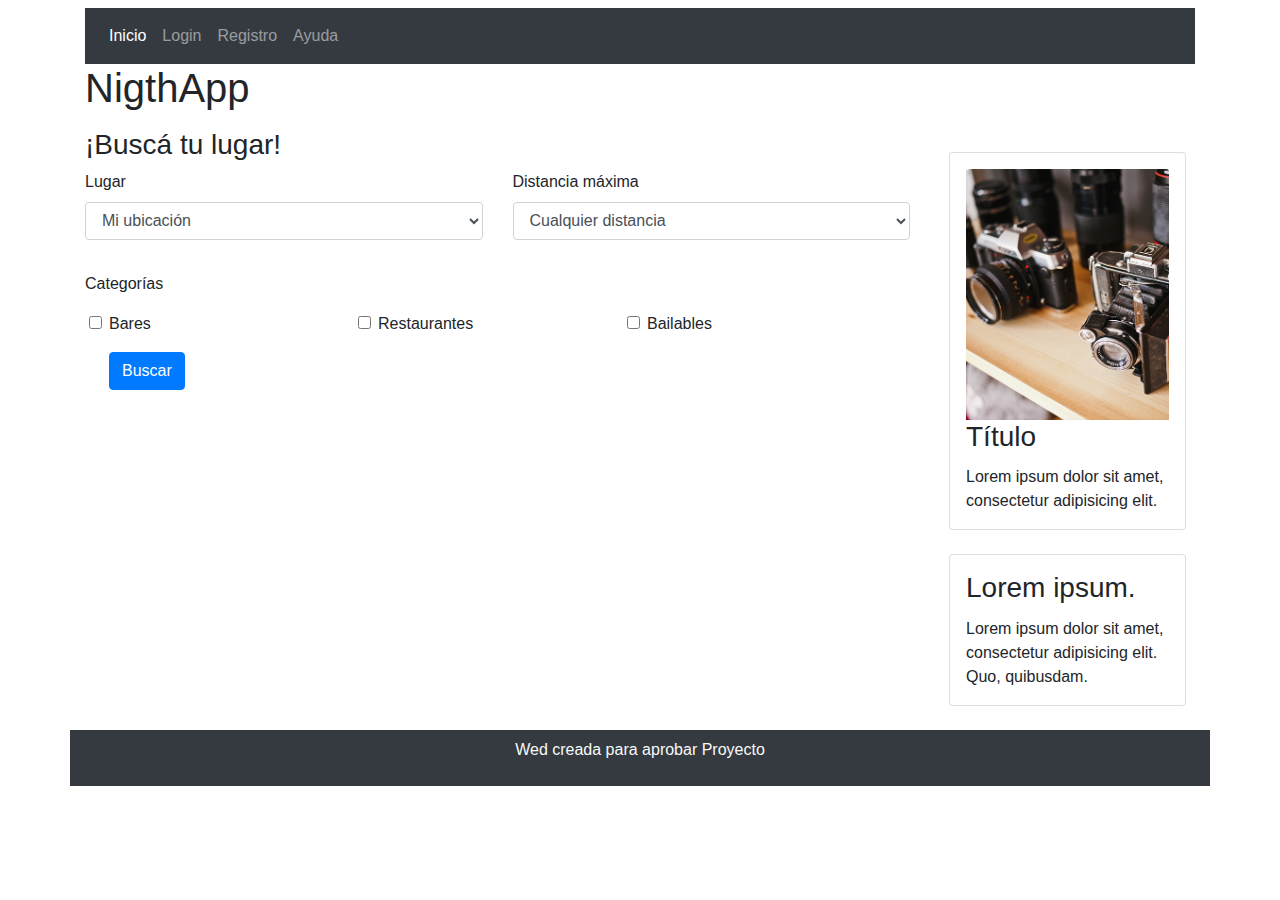
<file: index.html>
<!DOCTYPE html>
<html lang="en">
<head>
	<meta charset="utf-8">
	<title>NigthApp</title>
	<meta name="viewport" content="width=device-width, initial-scale=1, shrink-to-fit=no">
	<link rel="stylesheet" type="text/css" href="css/bootstrap.min.css">
    <link rel="stylesheet" type="text/css" href="css/estilos.css">
</head>
<body>
    <header>
        <div class="container">
           <div class="row">
               <div class="col-12 mt-2">
                   <nav class="navbar navbar-expand-sm bg-dark navbar-dark">
                     <button class="navbar-toggler" type="button" data-toggle="collapse" data-target="#navbarSupportedContent" aria-controls="navbarSupportedContent" aria-expanded="false" aria-label="Toggle navigation">
    <span class="navbar-toggler-icon"></span>
  </button>
                      <div class="collapse navbar-collapse" id="navbarSupportedContent">
                      <ul class="navbar-nav bg-inverse">
                          <li class="nav-item">
                               <a href="index.html" class="nav-link active">Inicio</a>
                            </li>
                            <li class="nav-item">
                                <a href="index.html" class="nav-link">Login</a>
                            </li>
                            <li class="nav-item">
                                <a href="index.html" class="nav-link">Registro</a>
                            </li>
                            <li class="nav-item">
                                <a href="index.html" class="nav-link">Ayuda</a>
                            </li>
                        </ul>
                       </div>
                   </nav>
                    
               </div>
           </div>
        </div>
        <div class="container">
            <h1>NigthApp</h1>
        </div>
    </header>
    <div class="container">
        <section class="row mt-3">
            <div class="col-xs-12 col-sm-8 col-md-9">
               <h3>¡Buscá tu lugar!</h3>
                <form action="">
                  <div class="form-group row">
                     <div class="col-xs-12 col-sm-12 col-md-6 mb-3">
                         <label for="Lugar">Lugar</label>
                         <Select name="lugar" class="form-control" id="lugar">
                         <option value="ubicacion" selected>Mi ubicación</option>
                         <option value="caba">CABA</option>
                         <option value="florenciovarela">Florencio Varela</option>
                         <option value="laplata">La Plata</option>
                         <option value="quilmes">Quilmes</option>
                         </Select>
                     </div>
                     <div class="col-xs-12 col-sm-12 col-md-6 mb-3">
                         <label for="distancia">Distancia máxima</label>
                      <Select name="distancia" class="form-control" id="distancia">
                          <option value="CualquierDistancia" selected>Cualquier distancia</option>
                          <option value="5km">5 km</option>
                          <option value="5km">10 km</option>
                          <option value="5km">15 km</option>
                          <option value="5km">20 km</option>
                          <option value="5km">50 km</option>
                      </Select>
                     </div>    
                  </div>
                  <div class="row">
                      <div class="col-12">
                          <p>Categorías</p>
                      </div>
                  </div>
                  <div class=" form-group row  px-4">
                     <div class="col-xs-12 col-sm-12 col-md-4">
                        <div class="form-check-label">
                             <label class="form-check-label">
                                <input type="checkbox" name="categoria_bar" id="categoria_bar" class="form-check-input mr-2">Bares
                             </label>
                          </div>
                      </div>
                      <div class="col-xs-12 col-sm-12 col-md-4">                    
                          <div class="form-check-label">
                            <label  class="form-check-label">
                             <input type="checkbox" name="categoria_restaurante" id="categoria_restaurante" class="form-check-input mr-2">Restaurantes
                             </label>                      
                          </div>
                      </div>
                      <div class="col-xs-12 col-sm-12 col-md-4">
                    
                          <div class="form-check-label">
                            <label  class="form-check-label">
                             <input type="checkbox" name="categoria_balialble" id="categoria_bar" class="form-check-input mr-2">Bailables
                             </label>                      
                          </div>
                      </div>
                    </div>
                     <div class=" form-group  row  px-4">
                      <div class="col">
                              <button class="btn btn-primary" type="submit">Buscar</button>
                          </div>
                      
                  </div>
                  
                   
                    
                </form>
            </div>
            <aside class="col-xs-12 col-sm-4 col-md-3 p-4">
               <div class="card  p-3">
					<img src="img/bg1.jpg" class="card-img-top img-fluid" alt="">
					<div class="card-block">
						<h3 class="card-title">Título</h3>
						<p class="card-text">Lorem ipsum dolor sit amet, consectetur adipisicing elit. </p>
                   </div>
				</div>
              <br>
               <div class="card  p-3">
					<div class="card-block">
						<h3 class="card-title">Lorem ipsum.</h3>
						<p class="card-text">Lorem ipsum dolor sit amet, consectetur adipisicing elit. Quo, quibusdam.</p>
					</div>
				</div>
            </aside>
        </section>
        
    </div>
    <footer>
        <div class="container bg-dark text-light text-center p-2">
            <p>Wed creada para aprobar Proyecto</p>
        </div>
    </footer>
	
	
	
	<script type="text/javascript" src="js/jquery-3.4.1.min.js"></script>
	<script type="text/javascript" src="js/bootstrap.min.js"></script>

</body>
</html>
</file>
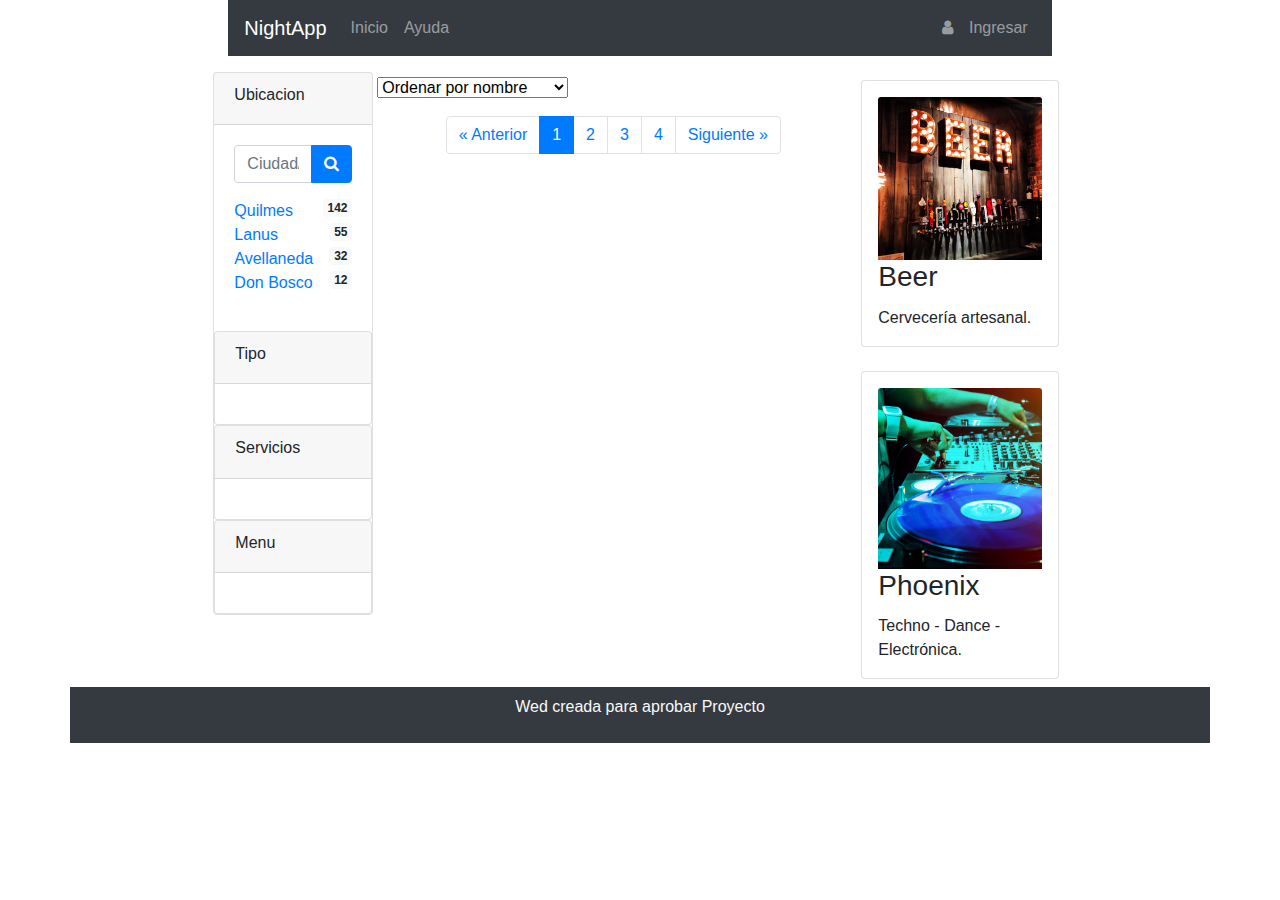
<file: consulta.html>
<!DOCTYPE html>
<html lang="en">

<head>
    <meta charset="utf-8">
    <title>NightApp</title>
    <meta name="viewport" content="width=device-width, initial-scale=1, shrink-to-fit=no">
    <link rel="stylesheet" type="text/css" href="css/bootstrap.min.css">
    <link rel="stylesheet" type="text/css" href="css/estilos.css">
    <link href="https://maxcdn.bootstrapcdn.com/font-awesome/4.2.0/css/font-awesome.min.css" rel="stylesheet">
    <link href="https://fonts.googleapis.com/css?family=Fredoka+One&display=swap" rel="stylesheet">
    <script>
    </script>
</head>

<body>
    <header>
        <!-- barra de navegación -->
        <div class="container col-8">
            <div class="row">
                <div class="col-12">
                    <nav class="navbar navbar-expand-sm bg-dark navbar-dark">
                        <a class="navbar-brand" href="#">NightApp</a>
                        <button class="navbar-toggler" type="button" data-toggle="collapse"
                            data-target="#navbarSupportedContent" aria-controls="navbarSupportedContent"
                            aria-expanded="false" aria-label="Toggle navigation">
                            <span class="navbar-toggler-icon"></span>
                        </button>
                        <div class="collapse navbar-collapse" id="navbarSupportedContent">
                            <ul class="navbar-nav bg-inverse">
                                <li class="nav-item">
                                    <a href="index.html" class="nav-link">Inicio</a>
                                </li>
                                <li class="nav-item">
                                    <a href="index.html" class="nav-link">Ayuda</a>
                                </li>
                            </ul>
                            <ul class="nav navbar-nav ml-auto">
                                <li class="nav-item">
                                    <a class="nav-link" data-toggle="modal" href="#modal-login"><i
                                            class="mr-3 fa fa-user"></i></i>Ingresar</a>
                                </li>
                            </ul>
                        </div>
                    </nav>

                </div>
            </div>
            <!-- fin de barra de navegación -->
            <!-- modal login-->
            <div class="modal fade" id="modal-login" tabindex="-1" role="dialog" aria-labelledby="modal-login"
                aria-hidden="true">
                <div class="modal-dialog modal-sm">
                    <div class="modal-content">
                        <div class="modal-body">
                            <div class="row">
                                <div class="col">
                                    <button class="close" data-dismiss="modal" aria-label="Cerrar">
                                        <span aria-hidden="true">&times;</span>
                                    </button>
                                </div>

                            </div>
                            <div class="row">
                                <div class="col text-center p-4">
                                    <form action="" method="">
                                        <div class="form-group" id="user-group">
                                            <input type="text" class="form-control" placeholder="Nombre de usuario"
                                                name="username" />
                                        </div>
                                        <div class="form-group" id="contrasena-group">
                                            <input type="password" class="form-control" placeholder="Contrasena"
                                                name="password" />
                                        </div>
                                        <button type="submit" class="btn  btn-dark"><i class="fas fa-sign-in-alt"></i>
                                            Ingresar </button>
                                    </form>

                                </div>

                            </div>
                            <div class="row">
                                <div class="col text-center p-1">
                                    <a href="recuperar_contraseña">Olvidé la contraseña</a>
                                </div>
                            </div>
                            <div class="row">
                                <div class="col text-center p-1">
                                    <a href="registro.html">Registrarte</a>
                                </div>
                            </div>

                        </div>

                    </div>
                </div>

            </div>
            <!-- fin modal login -->
        </div>

    </header>

    <div class="container col-8">
        <section class="row mt-3">
            <!-- columna main donde habrá una columna para los fitros y otra para los resultados de la consulta -->
            <div class="col-xs-12 col-sm-8 col-md-9">
                <div class="row">
                    <!-- columna de filtros -->
                    <div class="card col-3" style="padding:0">
                        <article class="card-group-item">
                            <header class="card-header">
                                <h6 class="title">Ubicacion</h6>
                            </header>
                            <div class="filter-content collapse show" id="collapse22">
                                <div class="card-body">
                                    <form class="pb-3">
                                        <div class="input-group">
                                            <input class="form-control" placeholder="Ciudad/Localidad" type="text">
                                            <div class="input-group-append">
                                                <button class="btn btn-primary" type="button"><i
                                                        class="fa fa-search"></i></button>
                                            </div>
                                        </div>
                                    </form>

                                    <ul class="list-unstyled list-lg">
                                        <li><a href="#">Quilmes <span
                                                    class="float-right badge badge-light round">142</span> </a></li>
                                        <li><a href="#">Lanus <span
                                                    class="float-right badge badge-light round">55</span> </a></li>
                                        <li><a href="#">Avellaneda <span
                                                    class="float-right badge badge-light round">32</span> </a></li>
                                        <li><a href="#">Don Bosco <span
                                                    class="float-right badge badge-light round">12</span> </a></li>
                                    </ul>
                                </div> <!-- card-body.// -->
                            </div> <!-- collapse .// -->
                        </article>
                        <article class="card-group-item card">
                            <header class="card-header">
                                <h6 class="title"> Tipo </h6>
                            </header>
                            <div class="filter-content">
                                <div class="card-body" id="filtro_Categorias" />
                            </div>
                        </article>
                        <article class="card-group-item card">
                            <header class="card-header">
                                <h6 class="title"> Servicios </h6>
                            </header>
                            <div class="filter-content">
                                <div class="card-body" id="filtro_Servicios" />
                            </div>
                        </article>

                        <article class="card-group-item card">
                            <header class="card-header">
                                <h6 class="title"> Menu </h6>
                            </header>
                            <div class="filter-content">
                                <div class="card-body" id="filtro_Menus" />
                            </div>
                        </article>
                    </div> <!-- card.// -->




                    <!-- fin de columna de filtros -->
                    <!-- columna de consultas -->
                    <div class="col-9 columna_consultas p-1" id="mainSection">
                        <select>
                            <option value="nombre">Ordenar por nombre</option>
                            <option value="cercania">Ordenar por cercanía</option>
                            <option value="calificacion">Ordenar por calificación</option>
                        </select>
                        <div id="establecimientos">
                        </div>

                        <nav class="mt-3">
                            <ul class="pagination d-flex justify-content-center">
                                <li class="page-item "><a href="#" class="page-link"><span aria-hidden="true">&laquo;
                                            Anterior</span></a></li>
                                <li class="page-item active"><a href="#" class="page-link">1</a></li>
                                <li class="page-item "><a href="#" class="page-link">2</a></li>
                                <li class="page-item "><a href="#" class="page-link">3</a></li>
                                <li class="page-item "><a href="#" class="page-link">4</a></li>
                                <li class="page-item "><a href="#" class="page-link"><span aria-hidden="true">Siguiente
                                            &raquo;</span></a></li>
                            </ul>
                        </nav>
                    </div>
                    <!-- fin de columna de consultas -->
                </div>
            </div>
            <!-- columna lateral para publicidad -->
            <aside class="col-xs-12 col-sm-4 col-md-3 p-2">
                <div class="card  p-3">
                    <img src="img/beer.jpg" class="card-img-top img-fluid" alt="">
                    <div class="card-block">
                        <h3 class="card-title">Beer</h3>
                        <p class="card-text">Cervecería artesanal. </p>
                    </div>
                </div>
                <br>
                <div class="card  p-3">
                    <img src="img/Dj.jpg" class="card-img-top img-fluid" alt="">
                    <div class="card-block">
                        <h3 class="card-title">Phoenix</h3>
                        <p class="card-text">Techno - Dance - Electrónica. </p>
                    </div>
                </div>
            </aside>
            <!-- fin de columna lateral -->
        </section>

    </div>

    <footer>
        <div class="container bg-dark text-light text-center p-2">
            <p>Wed creada para aprobar Proyecto</p>
        </div>
    </footer>



    <script type="text/javascript" src="js/jquery-3.4.1.min.js"></script>
    <script type="text/javascript" src="js/bootstrap.min.js"></script>
    <script src="js/script.js"></script>

</body>

</html>
</file>
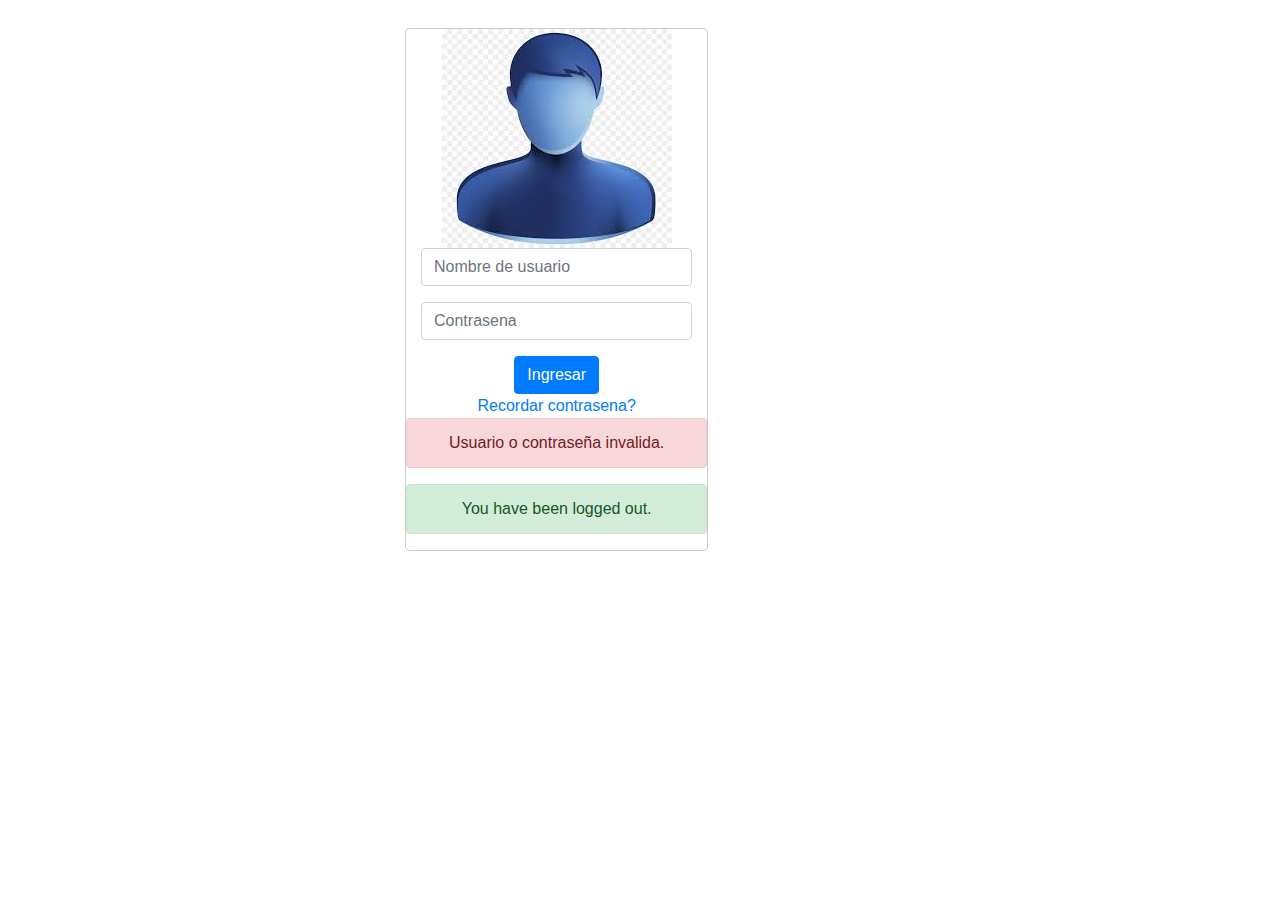
<file: login.html>
<!DOCTYPE html>
<html lang="en">
<head>
	<meta charset="utf-8">
	<title>MiLogin</title>
	<meta name="viewport" content="width=device-width, initial-scale=1, shrink-to-fit=no">
	<link rel="stylesheet" type="text/css" href="css/bootstrap.min.css">
    <link rel="stylesheet" type="text/css" href="css/estilos.css">

</head>
<body>
    <div class="modal-dialog text-center">
        <div class="col-sm-8 main-section">
            <div class="modal-content">
                <div class="col-12 user-img">
                    <img src="img/avatarlogin1.png" th:src="@{/img/avatarlogin1.png}"/>
                </div>
                <form class="col-12" th:action="@{/login}" method="get">
                    <div class="form-group" id="user-group">
                        <input type="text" class="form-control" placeholder="Nombre de usuario" name="username"/>
                    </div>
                    <div class="form-group" id="contrasena-group">
                        <input type="password" class="form-control" placeholder="Contrasena" name="password"/>
                    </div>
                    <button type="submit" class="btn btn-primary"><i class="fas fa-sign-in-alt"></i>  Ingresar </button>
                </form>
                <div class="col-12 forgot">
                    <a href="#">Recordar contrasena?</a>
                </div>
                <div th:if="${param.error}" class="alert alert-danger" role="alert">
		            Usuario o contraseña invalida.
		        </div>
		        <div th:if="${param.logout}" class="alert alert-success" role="alert">
		            You have been logged out.
		        </div>
            </div>
        </div>
    </div>
    <script type="text/javascript" src="js/jquery-3.4.1.min.js"></script>
	<script type="text/javascript" src="js/bootstrap.min.js"></script>
</body>
</html>
</file>
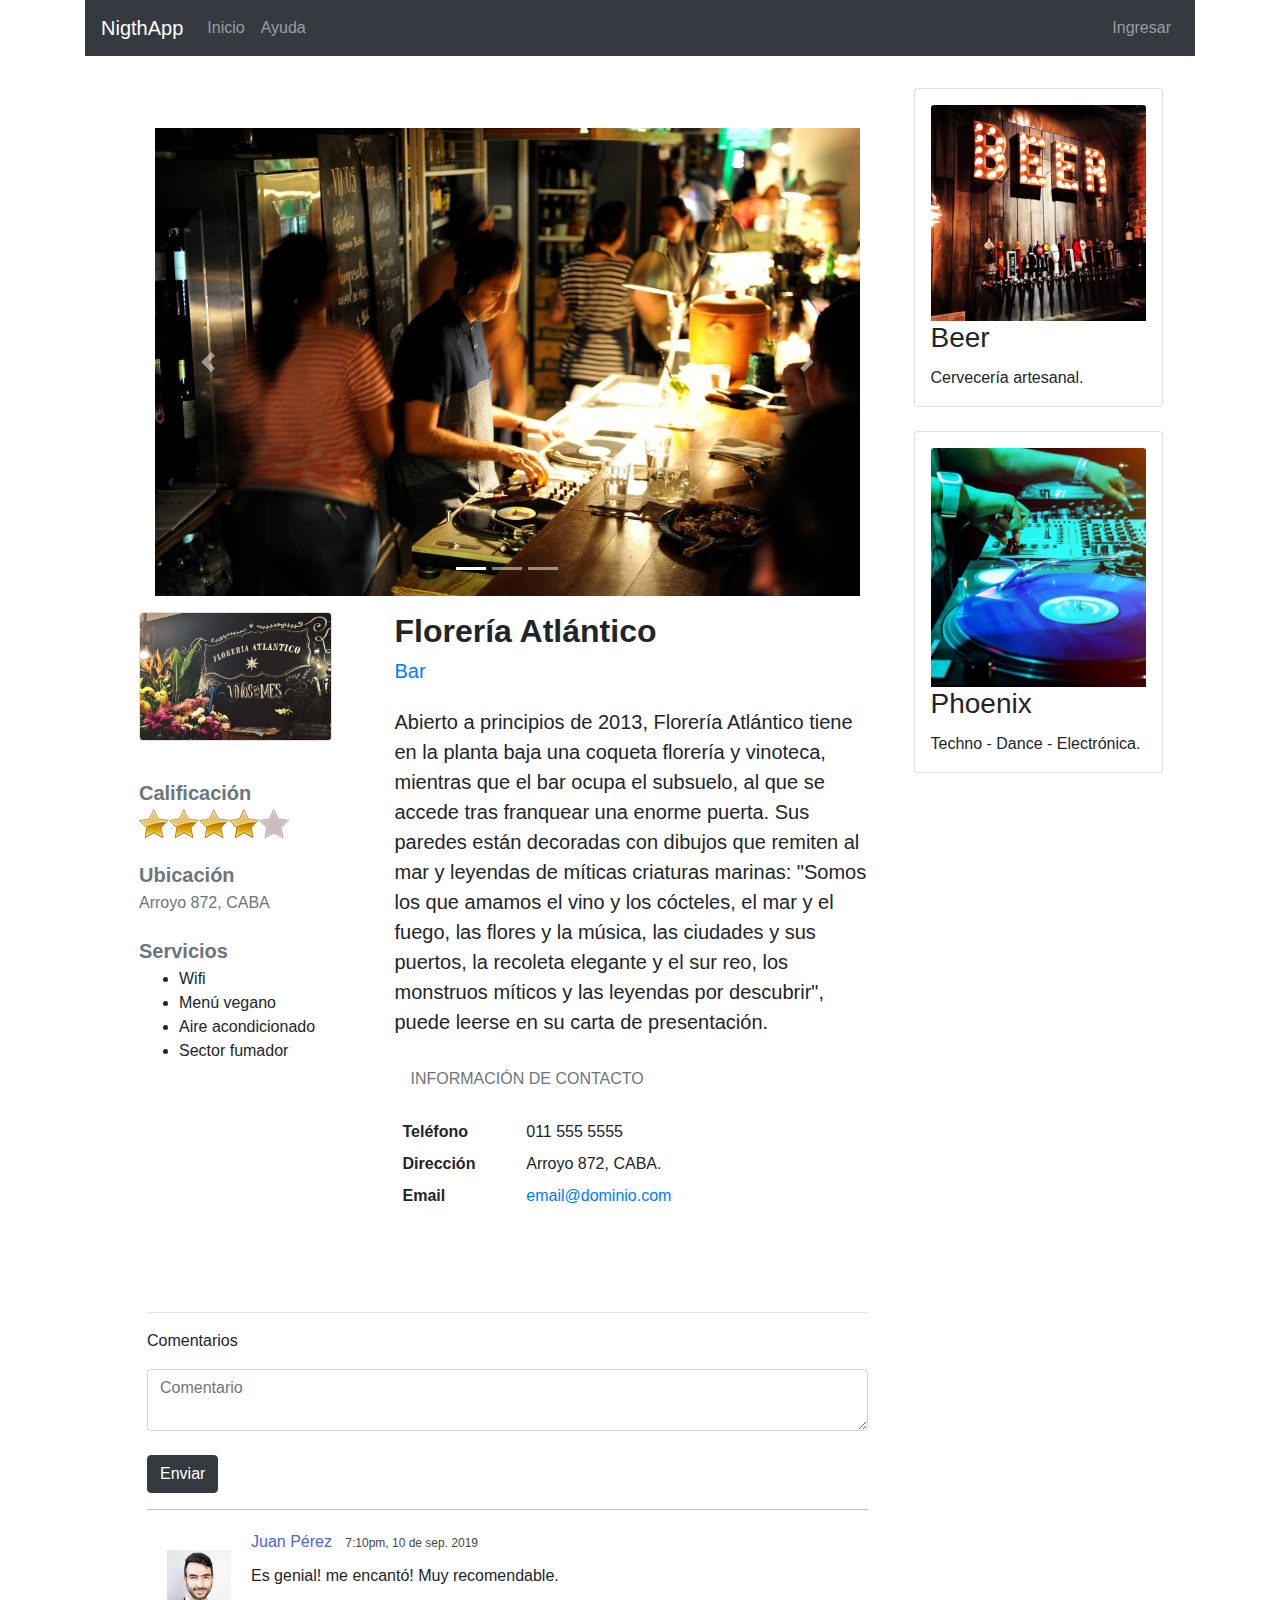
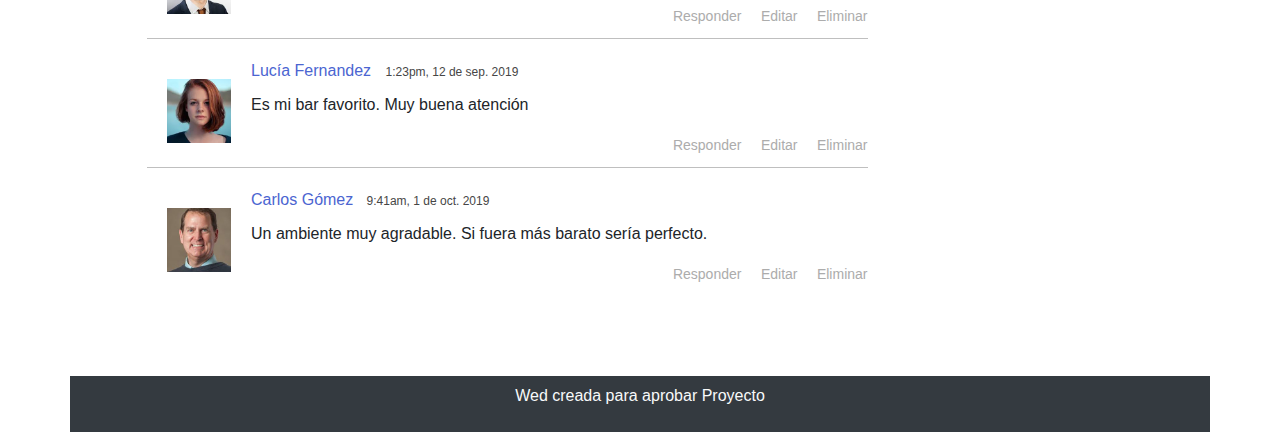
<file: perfillocal.html>
<!DOCTYPE html>
<html lang="en">
<head>
	<meta charset="utf-8">
	<title>NigthApp</title>
	<meta name="viewport" content="width=device-width, initial-scale=1, shrink-to-fit=no">
	<link rel="stylesheet" type="text/css" href="css/bootstrap.min.css">
    <link rel="stylesheet" type="text/css" href="css/estilos.css">
   <link href="https://fonts.googleapis.com/css?family=Fredoka+One&display=swap" rel="stylesheet"> 
    <script>

    </script>
</head>
<body>
    <header>
       <!-- barra de navegación -->
        <div class="container">
           <div class="row">
               <div class="col-12">
                   <nav class="navbar navbar-expand-sm bg-dark navbar-dark">
                    <a class="navbar-brand" href="#">NigthApp</a>
                     <button class="navbar-toggler" type="button" data-toggle="collapse" data-target="#navbarSupportedContent" aria-controls="navbarSupportedContent" aria-expanded="false" aria-label="Toggle navigation">
                         <span class="navbar-toggler-icon"></span>
                     </button>
                      <div class="collapse navbar-collapse" id="navbarSupportedContent">
                      <ul class="navbar-nav bg-inverse">
                          <li class="nav-item">
                               <a href="index.html" class="nav-link">Inicio</a>
                            </li>
                            <li class="nav-item">
                                <a href="index.html" class="nav-link">Ayuda</a>
                            </li>
                        </ul>
                        <ul class="nav navbar-nav ml-auto">
                          <li class="nav-item">
                            <a class="nav-link" data-toggle="modal" href="#modal-login"><span class="fas fa-user"></span>Ingresar</a>
                          </li>
                        </ul>
                       </div>
                   </nav>
                    
               </div>
           </div>
         <!-- fin de barra de navegación -->
            <!-- modal login-->
           <div class="modal fade" id="modal-login" tabindex="-1" role="dialog" aria-labelledby="modal-login" aria-hidden="true">
              <div class="modal-dialog modal-sm">
                 <div class="modal-content">
                     <div class="modal-body">
                         <div class="row">
                            <div class="col">
                                <button class="close" data-dismiss="modal" aria-label="Cerrar">
                             <span aria-hidden="true">&times;</span>
                         </button>
                            </div>
                             
                         </div>
                        <div class="row">
                        <div class="col text-center p-4">
                           <form  action="" method="">
                                <div class="form-group" id="user-group">
                                    <input type="text" class="form-control" placeholder="Nombre de usuario" name="username"/>
                                </div>
                                <div class="form-group" id="contrasena-group">
                                    <input type="password" class="form-control" placeholder="Contrasena" name="password"/>
                                </div>
                                <button type="submit" class="btn  btn-dark"><i class="fas fa-sign-in-alt"></i>  Ingresar </button>
                            </form>
                            
                        </div>
                         
                     </div>
                        <div class="row">
                            <div class="col text-center p-1">
						        <a href="recuperar_contraseña">Olvidé la contraseña</a>
					        </div>
                        </div>
                        <div class="row">
                            <div class="col text-center p-1">
						        <a href="registro.html">Registrarte</a>
					        </div>
                        </div>
                         
                     </div>
                     
                 </div>                  
              </div>
               
           </div>
           <!-- fin modal login -->
        </div>
        
    </header>
    
    
    <div class="container">
        <section class="row m-4">
           <!-- Columna principal -->
            <div class="col-xs-12 col-sm-8 col-md-9">
              
              <!--- perfil del local -->
              
              <div class="container py-4 my-2">
              <!-- carrusel -->
              <div class="row p-3">
                  <div class="col">
                      <div id="carouselExampleIndicators" class="carousel slide" data-ride="carousel">
                      <ol class="carousel-indicators">
                        <li data-target="#carouselExampleIndicators" data-slide-to="0" class="active"></li>
                        <li data-target="#carouselExampleIndicators" data-slide-to="1"></li>
                        <li data-target="#carouselExampleIndicators" data-slide-to="2"></li>
                      </ol>
                      <div class="carousel-inner">
                        <div class="carousel-item active">
                          <img class="d-block w-100" src="img/Floreria_atlantico01.jpg" alt="First slide">
                        </div>
                        <div class="carousel-item">
                          <img class="d-block w-100" src="img/Floreria_atlantico02.jpg" alt="Second slide">
                        </div>
                        <div class="carousel-item">
                          <img class="d-block w-100" src="img/Floreria_atlantico03.jpg" alt="Third slide">
                        </div>
                      </div>
                      <a class="carousel-control-prev" href="#carouselExampleIndicators" role="button" data-slide="prev">
                        <span class="carousel-control-prev-icon" aria-hidden="true"></span>
                        <span class="sr-only">Previous</span>
                      </a>
                      <a class="carousel-control-next" href="#carouselExampleIndicators" role="button" data-slide="next">
                        <span class="carousel-control-next-icon" aria-hidden="true"></span>
                        <span class="sr-only">Next</span>
                      </a>
                    </div>
                  </div>
              </div>
               <!-- fin carrusel -->
              
    <div class="row ">
        <div class="col-md-4 pr-md-5 ">
            <img class="w-100 rounded border" src="img/Floreria_atlantico00.jpg" />
            <div class="pt-4 mt-2 ">
                <section class="mb-4 pb-1 ">
                    <div class="work-experience pt-2 ">
                        <div class="work mb-4 ">
                            <strong class="h5 d-block text-secondary font-weight-bold mb-1">Calificación</strong>
                            <img src="img/estrellas-4.png">
                        </div>
                        <div class="work mb-4 ">
                            <strong class="h5 d-block text-secondary font-weight-bold mb-1">Ubicación</strong>
                            <p class="text-secondary">Arroyo 872, CABA</p>
                        </div>
                        <div class="work mb-4 ">
                            <strong class="h5 d-block text-secondary font-weight-bold mb-1">Servicios</strong>
                            <ul>
                                <li>Wifi</li>
                                <li>Menú vegano</li>
                                <li>Aire acondicionado</li>
                                <li>Sector fumador</li>
                            </ul>
                        </div>
                    </div>    
                </section>
            </div>
        </div>
        <div class="col-md-8 ">
            <div class="d-flex align-items-center ">
                <h2 class="font-weight-bold m-0">
                    Florería Atlántico
                </h2>
            </div>
            <p class="h5 text-primary mt-2 d-block font-weight-light">
                Bar
            </p>
            <p class="lead mt-4">Abierto a principios de 2013, Florería Atlántico tiene en la planta baja una coqueta florería y vinoteca, mientras que el bar ocupa el subsuelo, al que se accede tras franquear una enorme puerta. Sus paredes están decoradas con dibujos que remiten al mar y leyendas de míticas criaturas marinas: "Somos los que amamos el vino y los cócteles, el mar y el fuego, las flores y la música, las ciudades y sus puertos, la recoleta elegante y el sur reo, los monstruos míticos y las leyendas por descubrir", puede leerse en su carta de presentación.</p>
            
            <section>
                <div class=" p-2 " >
                        <h6 class="text-uppercase font-weight-light text-secondary p-2">
                            Información de contacto
                        </h6>
                        <dl class="row mt-4 mb-4 pb-3 ">
                            <dt class="col-sm-3">Teléfono</dt>
                            <dd class="col-sm-9">011 555 5555</dd>
                            
                            <dt class="col-sm-3">Dirección</dt>
                            <dd class="col-sm-9">
                                Arroyo 872, CABA.
                            </dd>
                            
                            <dt class="col-sm-3">Email</dt>
                            <dd class="col-sm-9">
                                <a href="mailto:#">email@dominio.com</a>
                            </dd>
                        </dl>
                        
                    </div>
            </section>
            
            
            
            <section class="mt-4 ">
                
                
            </section>
        </div>
    </div>
    <!-- reseñas -->
    <div class="row p-2 form-group ">
               <div class="col">
               <hr>
               <p> Comentarios</p>
                <form action="" class="comentarios">
                   <textarea class="form-control" name="" id="" placeholder="Comentario"></textarea>
                   <br>
                   <button type="button" class="btn btn-dark form-group">Enviar</button>
                    
                </form>
                <div class="media">
                    <img src="img/avatar1.jpg" width="64" height="64">
                    <div class="media-body">
                        <p class="nombre"> Juan Pérez<span> 7:10pm, 10 de sep. 2019</span></p>
                        <p class="comentario"> Es genial! me encantó! Muy recomendable. </p>
                        <div class="boton text-right">
                           <a href="#">Responder</a>
                           <a href="#">Editar</a>
                           <a href="#">Eliminar</a>                            
                        </div>
                    </div>
                </div>
                <div class="media">
                    <img src="img/avatar2.jpg" width="64" height="64">
                    <div class="media-body">
                        <p class="nombre"> Lucía Fernandez <span>1:23pm, 12 de sep. 2019</span></p>
                        <p class="comentario"> Es mi bar favorito. Muy buena atención </p>
                        <div class="boton text-right">
                           <a href="#">Responder</a>
                           <a href="#">Editar</a>
                           <a href="#">Eliminar</a>                            
                        </div>
                    </div>
                </div>
                <div class="media">
                    <img src="img/avatar3.jpg" width="64" height="64">
                    <div class="media-body">
                        <p class="nombre">Carlos Gómez<span> 9:41am, 1 de oct. 2019</span></p>
                        <p class="comentario">Un ambiente muy agradable. Si fuera más barato sería perfecto.  </p>
                        <div class="boton text-right">
                           <a href="#">Responder</a>
                           <a href="#">Editar</a>
                           <a href="#">Eliminar</a>                            
                        </div>
                    </div>
                </div>


                </div>

        </div>
        
    <!-- fin  reseñas -->
</div>
              
              
              
              
              <!--- hasta acá perfil del local -->
               
            </div>
            <!-- fin de columna principal -->
            <!-- columna lateral -->
            <aside class="col-xs-12 col-sm-4 col-md-3 p-2">
               <div class="card  p-3">
					<img src="img/beer.jpg" class="card-img-top img-fluid" alt="">
					<div class="card-block">
						<h3 class="card-title">Beer</h3>
						<p class="card-text">Cervecería artesanal. </p>
                   </div>
				</div>
              <br>
               <div class="card  p-3">
					<img src="img/Dj.jpg" class="card-img-top img-fluid" alt="">
					<div class="card-block">
						<h3 class="card-title">Phoenix</h3>
						<p class="card-text">Techno - Dance - Electrónica. </p>
                   </div>
				</div>
            </aside>
            <!-- fin de columna lateral -->
        </section>
        
    </div>
    
    <footer>
        <div class="container bg-dark text-light text-center p-2">
            <p>Wed creada para aprobar Proyecto</p>
        </div>
    </footer>
	
	
	
	<script type="text/javascript" src="js/jquery-3.4.1.min.js"></script>
	<script type="text/javascript" src="js/bootstrap.min.js"></script>

</body>
</html>
</file>
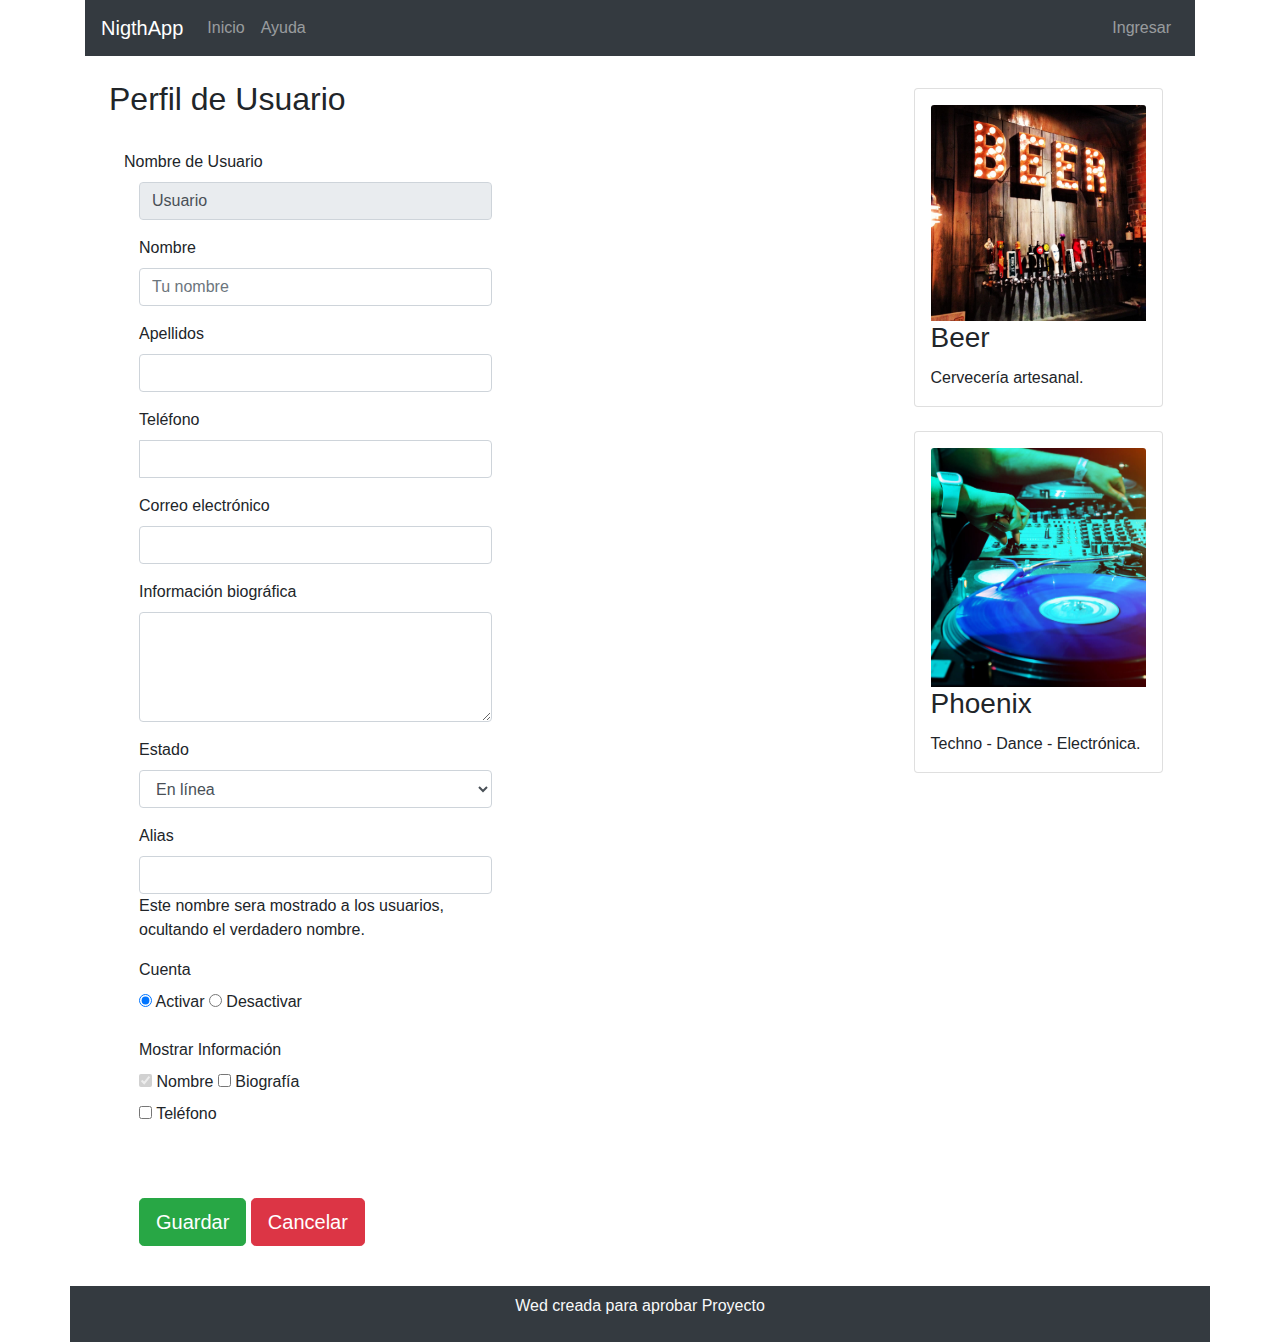
<file: perfilusuario.html>
<!DOCTYPE html>
<html lang="en">
<head>
	<meta charset="utf-8">
	<title>NigthApp</title>
	<meta name="viewport" content="width=device-width, initial-scale=1, shrink-to-fit=no">
	<link rel="stylesheet" type="text/css" href="css/bootstrap.min.css">
    <link rel="stylesheet" type="text/css" href="css/estilos.css">
   <link href="https://fonts.googleapis.com/css?family=Fredoka+One&display=swap" rel="stylesheet"> 
    <script>

    </script>
</head>
<body>
    <header>
       <!-- barra de navegación -->
        <div class="container">
           <div class="row">
               <div class="col-12">
                   <nav class="navbar navbar-expand-sm bg-dark navbar-dark">
                    <a class="navbar-brand" href="#">NigthApp</a>
                     <button class="navbar-toggler" type="button" data-toggle="collapse" data-target="#navbarSupportedContent" aria-controls="navbarSupportedContent" aria-expanded="false" aria-label="Toggle navigation">
                         <span class="navbar-toggler-icon"></span>
                     </button>
                      <div class="collapse navbar-collapse" id="navbarSupportedContent">
                      <ul class="navbar-nav bg-inverse">
                          <li class="nav-item">
                               <a href="index.html" class="nav-link">Inicio</a>
                            </li>
                            <li class="nav-item">
                                <a href="index.html" class="nav-link">Ayuda</a>
                            </li>
                        </ul>
                        <ul class="nav navbar-nav ml-auto">
                          <li class="nav-item">
                            <a class="nav-link" data-toggle="modal" href="#modal-login"><span class="fas fa-user"></span>Ingresar</a>
                          </li>
                        </ul>
                       </div>
                   </nav>
                    
               </div>
           </div>
         <!-- fin de barra de navegación -->
            <!-- modal login-->
           <div class="modal fade" id="modal-login" tabindex="-1" role="dialog" aria-labelledby="modal-login" aria-hidden="true">
              <div class="modal-dialog modal-sm">
                 <div class="modal-content">
                     <div class="modal-body">
                         <div class="row">
                            <div class="col">
                                <button class="close" data-dismiss="modal" aria-label="Cerrar">
                             <span aria-hidden="true">&times;</span>
                         </button>
                            </div>
                             
                         </div>
                        <div class="row">
                        <div class="col text-center p-4">
                           <form  action="" method="">
                                <div class="form-group" id="user-group">
                                    <input type="text" class="form-control" placeholder="Nombre de usuario" name="username"/>
                                </div>
                                <div class="form-group" id="contrasena-group">
                                    <input type="password" class="form-control" placeholder="Contrasena" name="password"/>
                                </div>
                                <button type="submit" class="btn  btn-dark"><i class="fas fa-sign-in-alt"></i>  Ingresar </button>
                            </form>
                            
                        </div>
                         
                     </div>
                        <div class="row">
                            <div class="col text-center p-1">
						        <a href="recuperar_contraseña">Olvidé la contraseña</a>
					        </div>
                        </div>
                        <div class="row">
                            <div class="col text-center p-1">
						        <a href="registro.html">Registrarte</a>
					        </div>
                        </div>
                         
                     </div>
                     
                 </div>                  
              </div>
               
           </div>
           <!-- fin modal login -->
        </div>
        
    </header>
    
    
    <div class="container">
        <section class="row m-4">
           <!-- Columna principal -->
            <div class="col-xs-12 col-sm-8 col-md-9">
              
              <!--- inicia perfil de usuario -->
              
              <div class="row">
				<div class="col-xs-12"><h2>Perfil de Usuario</h2></div>
			</div>
		<br />

		<form class="form-horizontal">

				<div class="form-group">
					    <label class=" control-label" for="formGroup">Nombre de Usuario</label>
					    <div class="col-6">
					      <input class="form-control" type="text" id="formGroup" value="Usuario" disabled>
					    </div>
					  </div>

					<div class="form-group">
					    <label class="col control-label" for="formGroup">Nombre</label>
					    <div class="col-6">
					      <input class="form-control" type="text" id="formGroup" placeholder="Tu nombre">
					    </div>
					  </div>

					  <div class="form-group">
					    <label class="col control-label" for="formGroup">Apellidos</label>
					    <div class="col-6">
					      <input class="form-control" type="text" id="formGroup">
					    </div>
					  </div>

					  <div class="form-group">
					    <label class="col control-label" for="formGroup" id="tel">Teléfono</label>

					    <div class="input-group col-6">
					      <span class="input-group-addon"><span class="glyphicon glyphicon-phone"></span></span>
					      <input class="form-control" type="text" id="formGroup">
					      
					    </div>
					  </div>

					  <div class="form-group">
					    <label class="col control-label" for="formGroup" id="tel">Correo electrónico</label>
					    <div class="input-group col-6">
					      <input class="form-control" type="email" id="formGroup">
					      
					    </div>
					  </div>

					  <div class="form-group">
					    <label class="col control-label" for="formGroup">Información biográfica</label>
					    <div class="col-6">
					      
					      <textarea class="form-control" rows="4"></textarea>
					      
					    </div>
					  </div>

					  <div class="form-group">
					    <label class="col control-label" for="formGroup">Estado</label>
					    <div class="col-6">
					      
					      <select class="form-control">
					        <option>En línea</option>
					        <option>Ocupado</option>
					        <option>Ausente</option>
					        <option>Desconectado</option>
					        
					      </select>
					      
					    </div>
					  </div>
				
					<div class="form-group">
					    <label class="col control-label" for="formGroup">Alias</label>
					    <div class="col-6">
					      <input class="form-control" type="text" id="formGroup">
					      <span class="help-block">Este nombre sera mostrado a los usuarios, ocultando el verdadero nombre.</span>
					    </div>
					  </div>

					<div class="form-group">
					    <label class="col control-label" for="formGroup">Cuenta</label>
					    <div class="col-sm-4">
					      
							<label class="radio-inline">
							  <input type="radio" name="inlineRadioOptions" id="inlineRadio1" value="option1" checked> Activar
							</label>
							<label class="radio-inline">
							  <input type="radio" name="inlineRadioOptions" id="inlineRadio2" value="option2"> Desactivar
							</label>

					    </div>
					  </div>

					  <div class="form-group">
					    <label class="col control-label" for="formGroup">Mostrar Información</label>
					    <div class="col-sm-4">
					      
							<label class="checkbox-inline">
							  <input type="checkbox" id="inlineCheckbox1" value="option1" checked disabled> Nombre
							</label>
							<label class="checkbox-inline">
							  <input type="checkbox" id="inlineCheckbox2" value="option2"> Biografía
							</label>
							<label class="checkbox-inline">
							  <input type="checkbox" id="inlineCheckbox3" value="option3"> Teléfono
							</label>

					    </div>
					  </div>
						<br />

						<div class="form-group">
					    <label class="col control-label" for="formGroup"></label>
					    <div class="col-12">
					      
							<button type="submit" class="btn btn-success btn-lg"><span class="glyphicon glyphicon-floppy-saved"></span> Guardar</button>
							
							<button type="button" class="btn btn-danger btn-lg"><span class="glyphicon glyphicon-remove-circle"></span> Cancelar</button>


					    </div>
					  </div>



		</form>	
              
              
              
              
              <!--- hasta acá el perfil de usuario -->
               
            </div>
            <!-- fin de columna principal -->
            <!-- columna lateral -->
            <aside class="col-xs-12 col-sm-4 col-md-3 p-2">
               <div class="card  p-3">
					<img src="img/beer.jpg" class="card-img-top img-fluid" alt="">
					<div class="card-block">
						<h3 class="card-title">Beer</h3>
						<p class="card-text">Cervecería artesanal. </p>
                   </div>
				</div>
              <br>
               <div class="card  p-3">
					<img src="img/Dj.jpg" class="card-img-top img-fluid" alt="">
					<div class="card-block">
						<h3 class="card-title">Phoenix</h3>
						<p class="card-text">Techno - Dance - Electrónica. </p>
                   </div>
				</div>
            </aside>
            <!-- fin de columna lateral -->
        </section>
        
    </div>
    
    <footer>
        <div class="container bg-dark text-light text-center p-2">
            <p>Wed creada para aprobar Proyecto</p>
        </div>
    </footer>
	
	
	
	<script type="text/javascript" src="js/jquery-3.4.1.min.js"></script>
	<script type="text/javascript" src="js/bootstrap.min.js"></script>

</body>
</html>
</file>
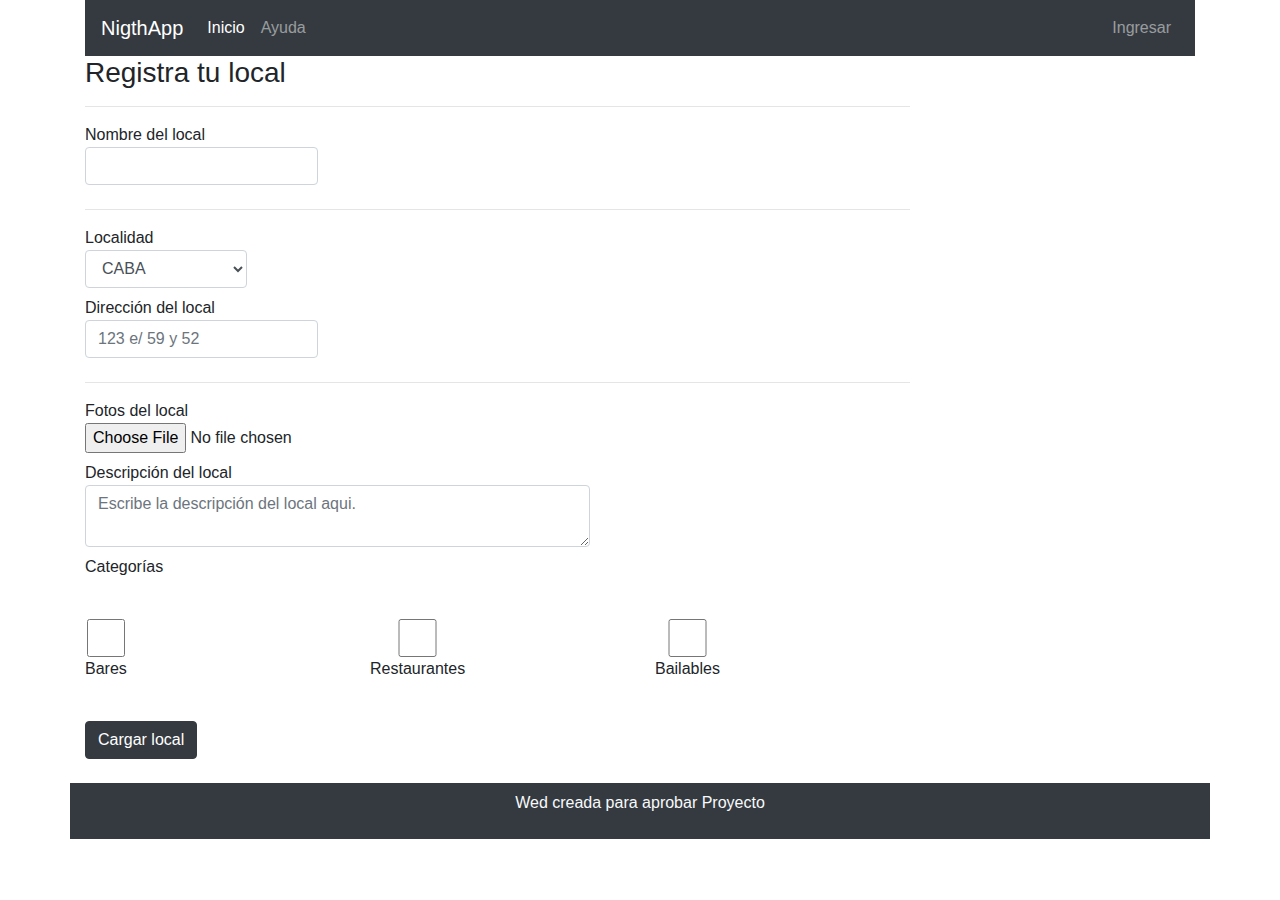
<file: registrolocales.html>
<!DOCTYPE html>
<html lang="en">
<head>
	<meta charset="utf-8">
	<title>NigthApp</title>
	<meta name="viewport" content="width=device-width, initial-scale=1, shrink-to-fit=no">
	<link rel="stylesheet" type="text/css" href="css/bootstrap.min.css">
    <link rel="stylesheet" type="text/css" href="css/estilos.css">
   <link href="https://fonts.googleapis.com/css?family=Fredoka+One&display=swap" rel="stylesheet"> 
    <script>
    </script>
</head>
<body>
    <header>
       <!-- barra de navegación -->
        <div class="container">
           <div class="row">
               <div class="col-12">
                   <nav class="navbar navbar-expand-sm bg-dark navbar-dark">
                    <a class="navbar-brand" href="#">NigthApp</a>
                     <button class="navbar-toggler" type="button" data-toggle="collapse" data-target="#navbarSupportedContent" aria-controls="navbarSupportedContent" aria-expanded="false" aria-label="Toggle navigation">
                         <span class="navbar-toggler-icon"></span>
                     </button>
                      <div class="collapse navbar-collapse" id="navbarSupportedContent">
                      <ul class="navbar-nav bg-inverse">
                          <li class="nav-item">
                               <a href="index.html" class="nav-link active">Inicio</a>
                            </li>
                            <li class="nav-item">
                                <a href="index.html" class="nav-link">Ayuda</a>
                            </li>
                        </ul>
                        <ul class="nav navbar-nav ml-auto">
                          <li class="nav-item">
                            <a class="nav-link" data-toggle="modal" href="#modal-login"><span class="fas fa-user"></span>Ingresar</a>
                          </li>
                        </ul>
                       </div>
                   </nav>
                    
               </div>
           </div>
         <!-- fin de barra de navegación -->
            <!-- modal login-->
           <div class="modal fade" id="modal-login" tabindex="-1" role="dialog" aria-labelledby="modal-login" aria-hidden="true">
              <div class="modal-dialog modal-sm">
                 <div class="modal-content">
                     <div class="modal-body">
                         <div class="row">
                            <div class="col">
                                <button class="close" data-dismiss="modal" aria-label="Cerrar">
                             <span aria-hidden="true">&times;</span>
                         </button>
                            </div>
                             
                         </div>
                        <div class="row">
                        <div class="col text-center p-4">
                           <form  action="" method="">
                                <div class="form-group" id="user-group">
                                    <input type="text" class="form-control" placeholder="Nombre de usuario" name="username"/>
                                </div>
                                <div class="form-group" id="contrasena-group">
                                    <input type="password" class="form-control" placeholder="Contrasena" name="password"/>
                                </div>
                                <button type="submit" class="btn  btn-dark"><i class="fas fa-sign-in-alt"></i>  Ingresar </button>
                            </form>
                            
                        </div>
                         
                     </div>
                        <div class="row">
                            <div class="col text-center p-1">
						        <a href="recuperar_contraseña">Olvidé la contraseña</a>
					        </div>
                        </div>
                        <div class="row">
                            <div class="col text-center p-1">
						        <a href="registro.html">Registrarte</a>
					        </div>
                        </div>
                         
                     </div>
                     
                 </div>                  
              </div>
               
           </div>
           <!-- fin modal login -->
    
        </div>
        
    </header>
    
     <div class="container">
            <section class="main row">
                <div class="col-xs-12 col-sm-8 col-md-9">
                    <h3>Registra tu local</h3>
                    <hr>
                    <form action="">
                        <div class="form-group row">
                            <div class="col-xs-12 col-sm-12 col-md-12">
                                <label>Nombre del local
                                    <br><input class="form-control " type="text" id="nombre_local">
                                </label>
                            </div>            
                            <div class="col-xs-12 col-sm-12 col-md-12"> <hr>
                                <label>Localidad
                                <br><Select name="lugar" class="form-control" id="lugar" placeholder="Ubicación dle local">
                                    <option value="caba">CABA</option>
                                    <option value="florenciovarela">Florencio Varela</option>
                                    <option value="laplata">La Plata</option>
                                    <option value="quilmes">Quilmes</option>
                                    </Select>
                                </label>
                            </div>
                            <div class="col-xs-12 col-sm-12 col-md-12"> 
                                <label>Dirección del local
                                    <br><input class="form-control " type="text" id="direccion_local" placeholder="123 e/ 59 y 52"> 
                                </label>
                            </div>
                            <div class="col-xs-12 col-sm-12 col-md-12"><hr>
                                    <label> Fotos del local<br>
                                         <input name="uploadedfile" type="file" /><br>
                                    </label>  
                                </div>
                           <div class="col-xs-12 col-sm-12 col-md-12">
                                <label>Descripción del local
                                    <br><textarea class="form-control " name="descripcion" maxlength="1000" placeholder="Escribe la descripción del local aqui." cols= "50"></textarea>
                                </label>
                           </div>
                           
                            <div class="col-md-12">
                                <p>Categorías</p>
                            </div>
                            
                            <div class="col-xs-12 col-sm-12 col-md-4"> <br>
                                <div class="form-check-label">
                                    <label class="form-check-label">
                                        <input class="form-control " type="checkbox" name="categoria_bar" id="categoria_bar" class="form-check-input mr-2">Bares
                                    </label>
                                </div>
                            </div>
                            <div class="col-xs-12 col-sm-12 col-md-4">  <br>     
                                <div class="form-check-label">
                                    <label  class="form-check-label">
                                        <input class="form-control " type="checkbox" name="categoria_restaurante" id="categoria_restaurante" class="form-check-input mr-2">Restaurantes
                                    </label>                      
                                </div>
                            </div>
                            <div class="col-xs-12 col-sm-12 col-md-4"> <br>
                                <div class="form-check-label">
                                    <label  class="form-check-label">
                                         <input class="form-control " type="checkbox" name="categoria_balialble" id="categoria_bar" class="form-check-input mr-2">Bailables
                                    </label>                      
                                </div>
                            </div>
                        </div>
                        <br>
                        <button class="btn  btn-dark" type="submit">Cargar local</button>
                        
                    </form>
                </div>
            </section>
        </div>
        <br>
    <footer>
        <div class="container bg-dark text-light text-center p-2">
            <p>Wed creada para aprobar Proyecto</p>
        </div>
    </footer>
	
	
	
	<script type="text/javascript" src="js/jquery-3.4.1.min.js"></script>
	<script type="text/javascript" src="js/bootstrap.min.js"></script>

</body>
</html>
</file>
<file: css/estilos.css>
.header_NightApp {
    background-image: url("../img/header.jpg");
    -webkit-background-size: cover;
    -moz-background-size: cover;
    -o-background-size: cover;
    background-size: cover;
    min-height: 120px;
    max-height: 319px;
    text-align: center;
   
   
 
}

.form_text{
    font-size: 20px;
}
.header_text {
     font-size: 5em;
    color: #808080;
    font-family: 'Fredoka One', cursive;
    text-shadow: 5px 5px 8px white;
    
}


/*--checkbox--*/

.block-check {
    display: block;
    position: relative;
   
   
    cursor: pointer;
    font-size: 22px;
    -webkit-user-select: none;
    -moz-user-select: none;
    -ms-user-select: none;
    user-select: none;
}

/* Hide the browser's default checkbox */
.block-check input {
    position: absolute;
    opacity: 0;
    cursor: pointer;
}

/* Create a custom checkbox */
.checkmark {
    position: absolute;
    top: 0;
    left: 0;
    height: 20px;
    width: 20px;
    background-color: #eee;
	cursor: pointer;
}

/* On mouse-over, add a grey background color */
.block-check:hover input ~ .checkmark {
    background-color: #ccc;
}

/* When the checkbox is checked, add a blue background */
.block-check input:checked ~ .checkmark {
    background-color: #2196F3;
}

/* Create the checkmark/indicator (hidden when not checked) */
.checkmark:after {
    content: "";
    position: absolute;
    display: none;
}

/* Show the checkmark when checked */
.block-check input:checked ~ .checkmark:after {
    display: block;
}

/* Style the checkmark/indicator */
.block-check .checkmark:after {
    left: 5px;
    top: 5px;
    width: 5px;
    height: 10px;
    border: solid white;
    border-width: 0 3px 3px 0;
    -webkit-transform: rotate(45deg);
    -ms-transform: rotate(45deg);
    transform: rotate(45deg);
}

.media {
    border-top: 1px solid #bfbfbf;
    padding-top: 20px;
}

.media img {
    margin: 20px;
}

.media .nombre{
    color: #4b65d1;
    margin-bottom: 0;
}

.media .nombre span {
    font-size: 12px;
    color: #464646;
    margin-left: 10px;
}

.media .comentario {
    margin-top: 10px;
}

.media .boton {
    margin-bottom: 10px;
}

.media .boton a{
    color: #acacac;
    font-size: 14px;
    margin-left: 15px;
    
}


/* Estilos temporales */
.caja_consulta {
    border: 1px solid #e0e0e0;
}


.columna_fitros {
    background: #e0e0e0;
}

.columna_consultas {
    background: white;
}

.borderojo{
    border: 1px solid #e00000;
}

.bordeazul{
    border: 1px solid #0000e0;
}

.bordeverde{
    border: 1px solid #00e000;
}
</file>
